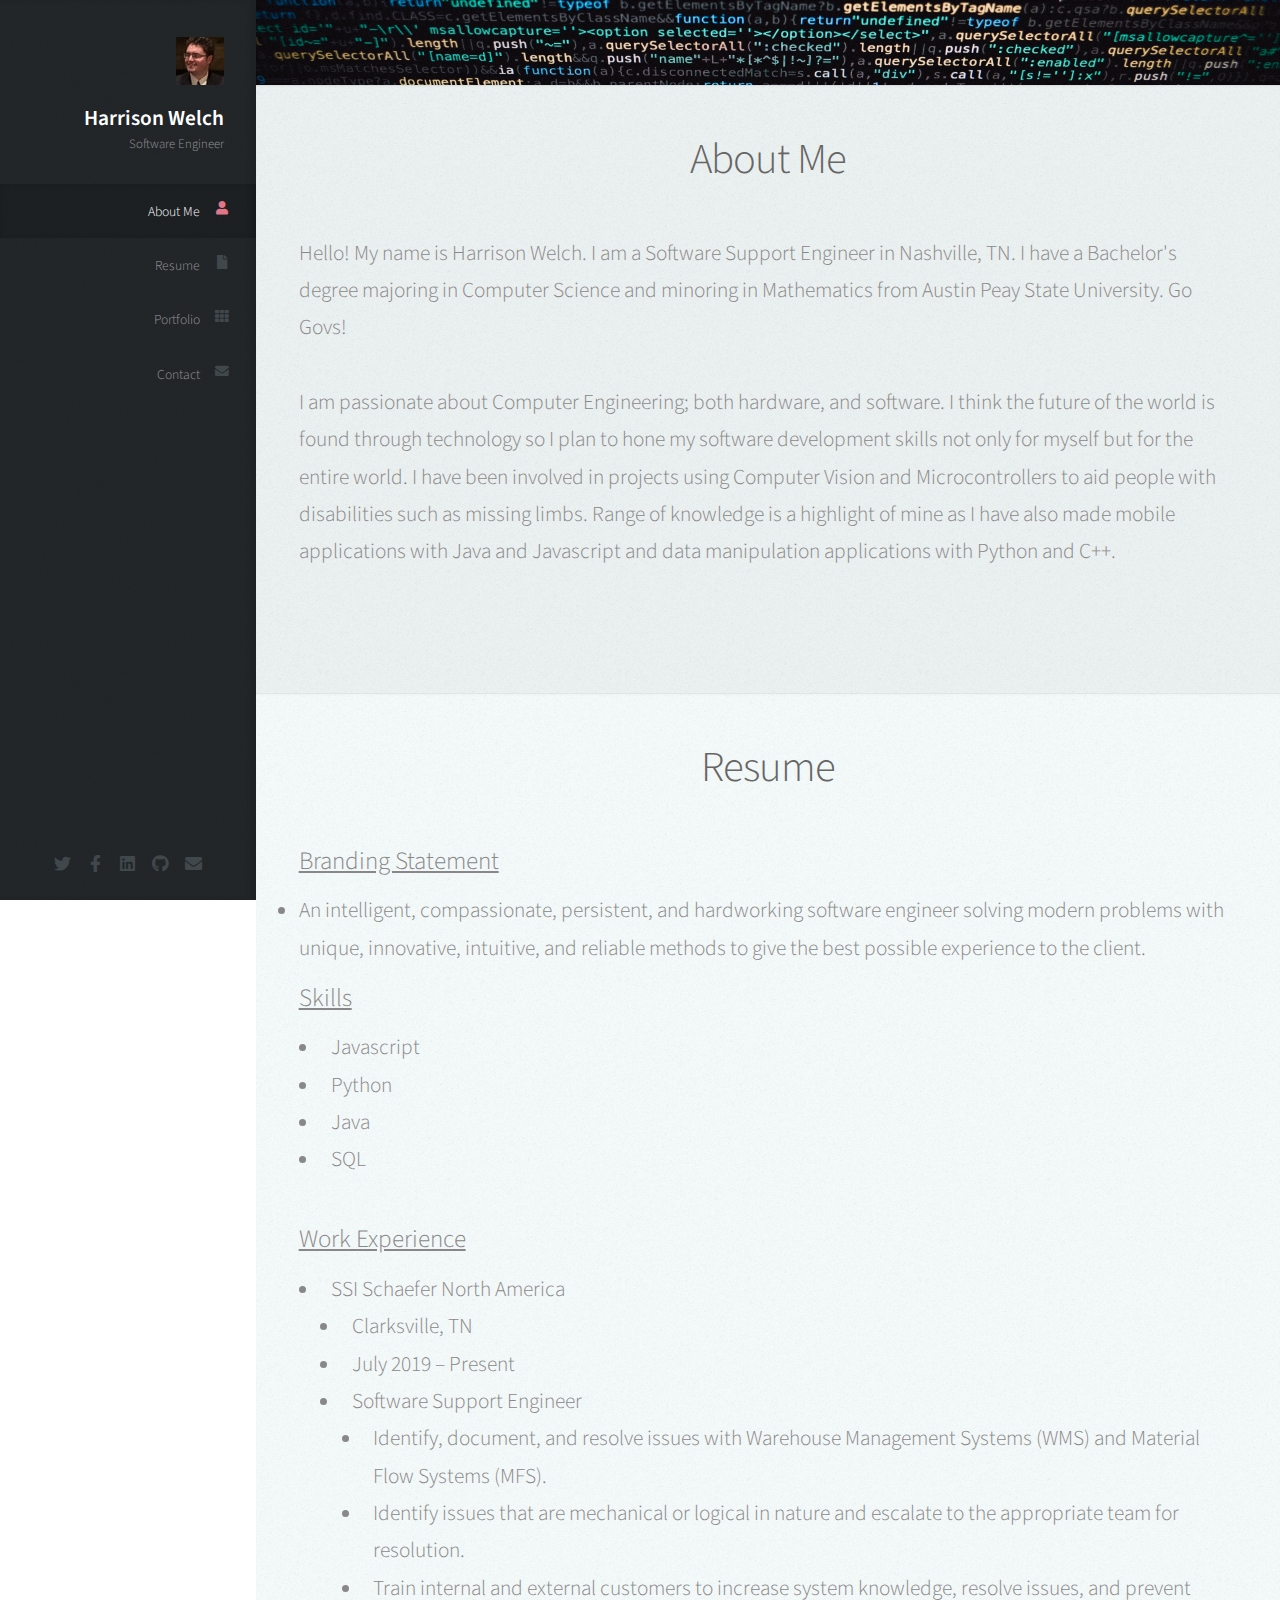
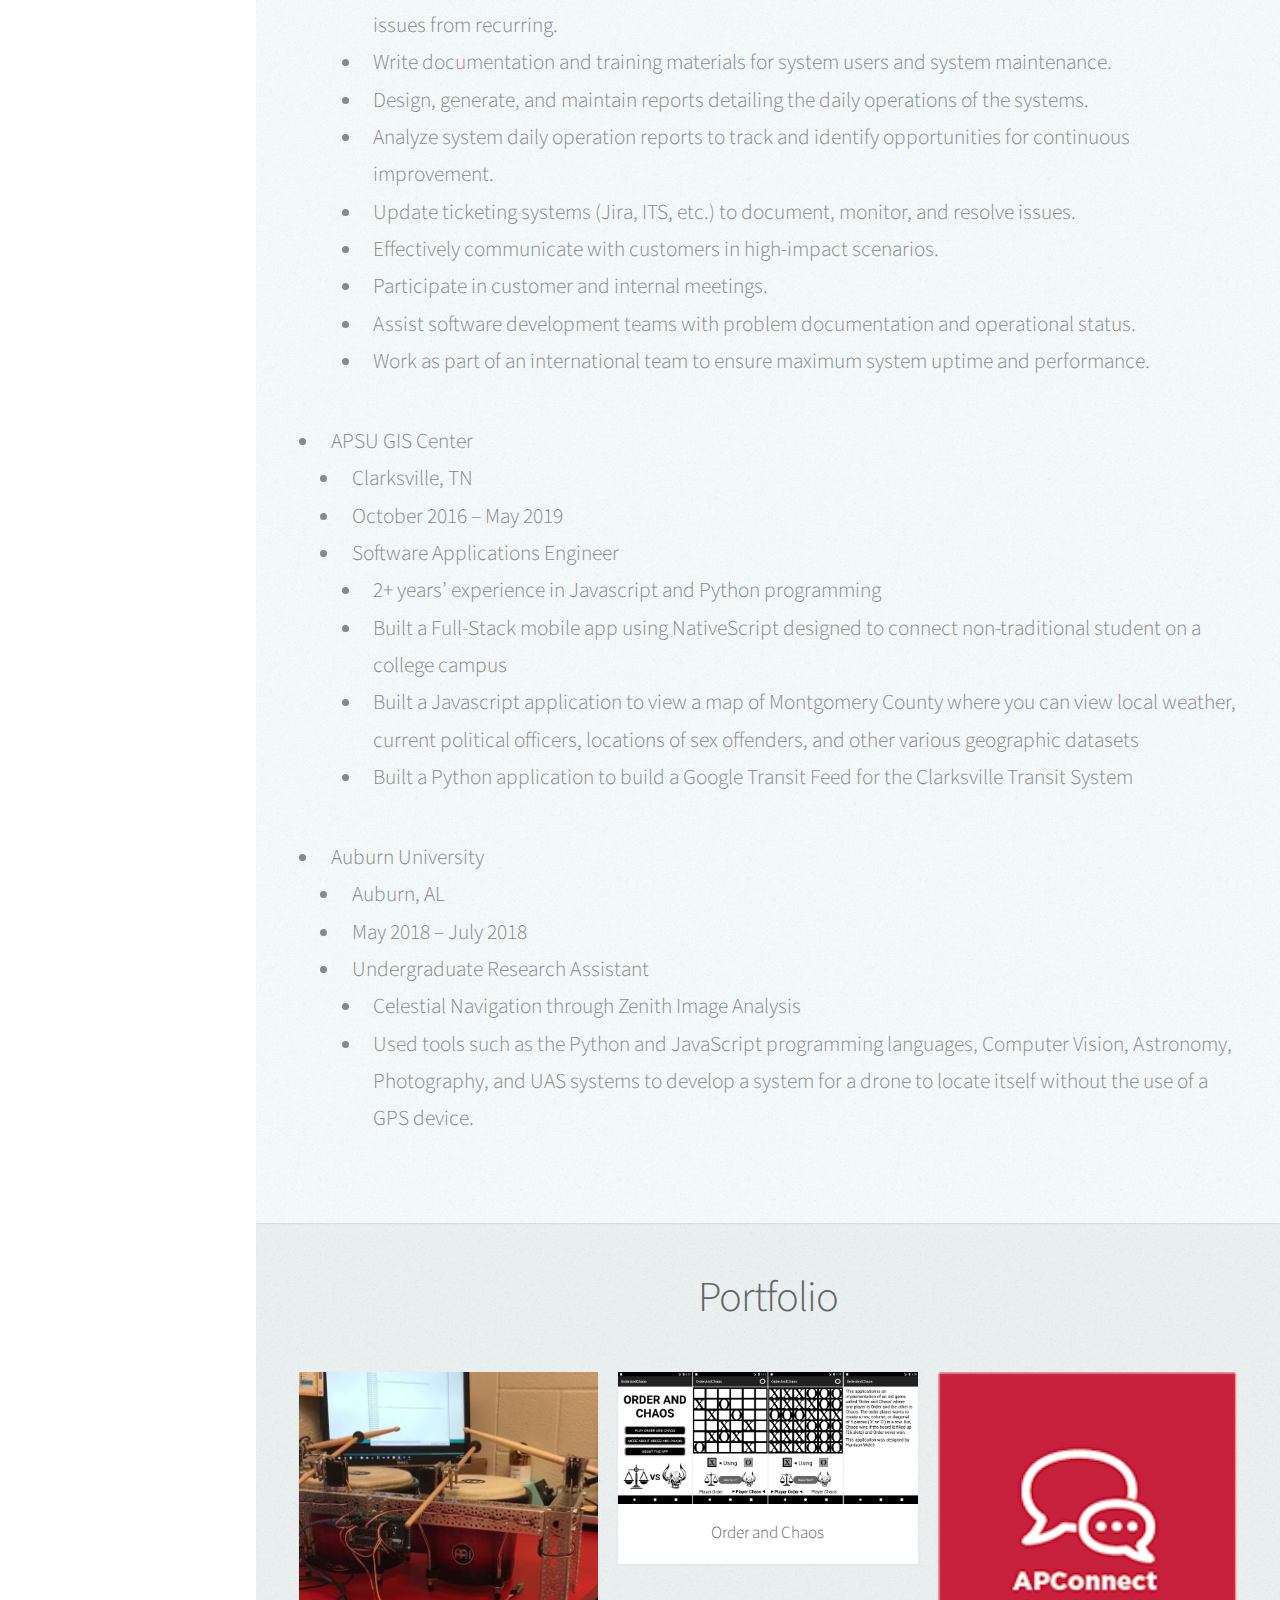
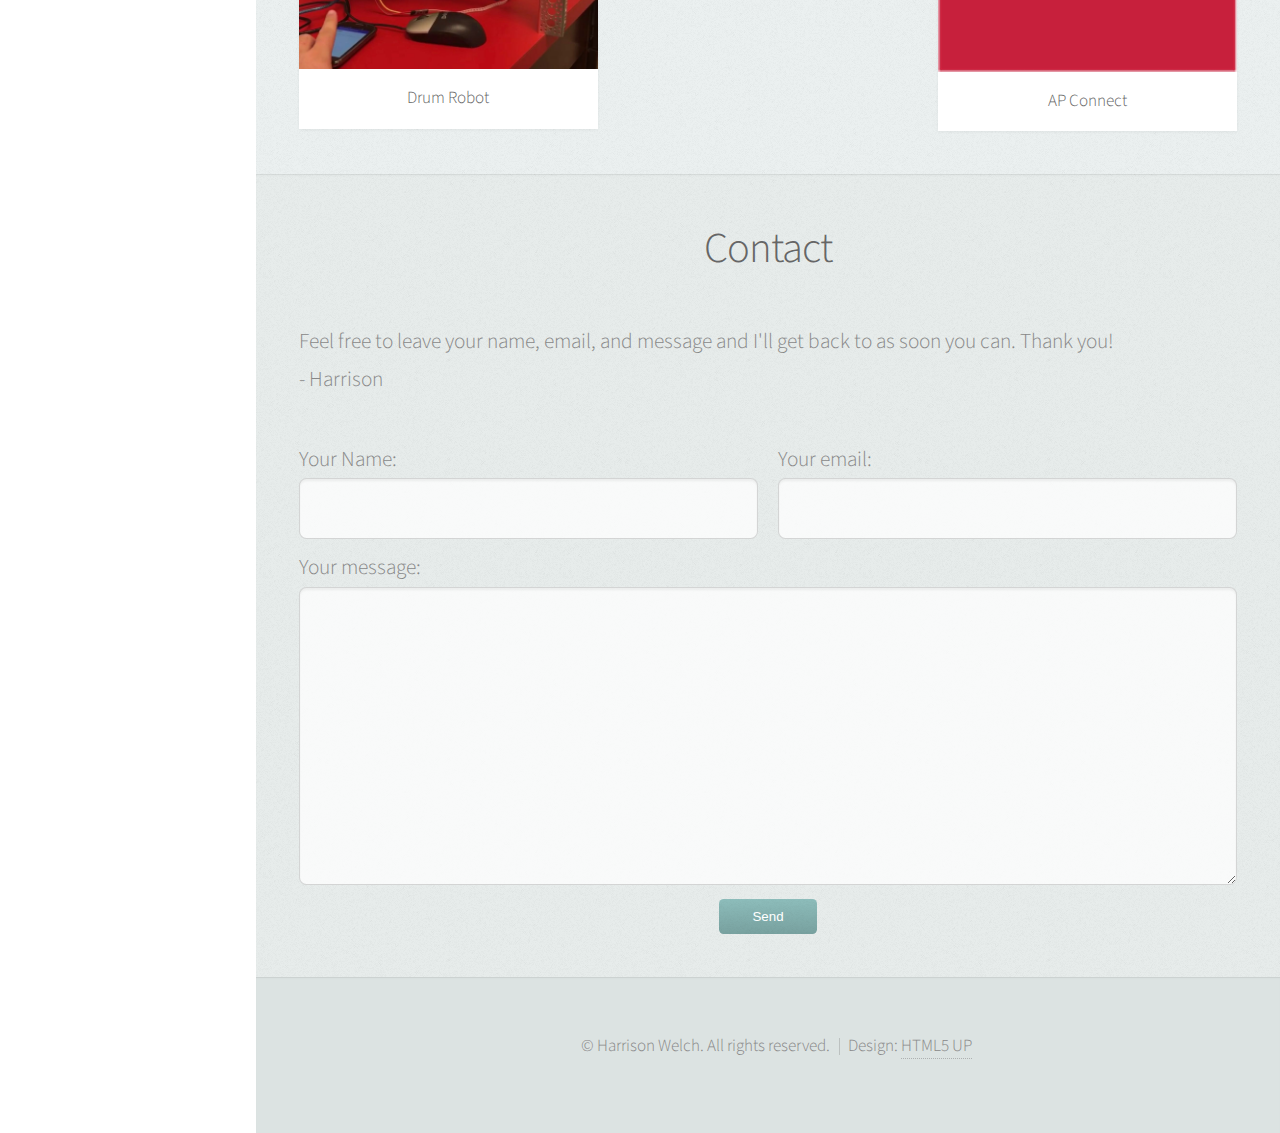
<file: index.html>
<!DOCTYPE HTML>
<!--
	Prologue by HTML5 UP
	html5up.net | @ajlkn
	Free for personal and commercial use under the CCA 3.0 license (html5up.net/license)
-->
<html>
	<head>
		<title>Harrison Welch</title>
		<meta charset="utf-8" />
		<meta name="viewport" content="width=device-width, initial-scale=1, user-scalable=no" />
		<link rel="stylesheet" href="./assets/css/main.css" />
		<link rel="stylesheet" href="./assets/css/harrison.css" />
	</head>
	<body class="is-preload">

		<!-- Header -->
			<div id="header">

				<div class="top">

					<!-- Logo -->
						<div id="logo">
							<span class="image avatar48"><img src="./images/avatar.jpg" alt="" /></span>
							<h1 id="title">Harrison Welch</h1>
							<p>Software Engineer</p>
						</div>

					<!-- Nav -->
						<nav id="nav">
							<ul>
								<!-- <li><a href="#top" id="top-link"><span class="icon solid fa-home">Intro</span></a></li> -->
								<li><a href="#about" id="about-link"><span class="icon solid fa-user">About Me</span></a></li>
								<li><a href="#resume" id="portfolio-link"><span class="icon solid fa-file">Resume</span></a></li>
								<li><a href="#portfolio" id="portfolio-link"><span class="icon solid fa-th">Portfolio</span></a></li>
								<li><a href="#contact" id="contact-link"><span class="icon solid fa-envelope">Contact</span></a></li>
							</ul>
						</nav>

				</div>

				<div class="bottom">

					<!-- Social Icons -->
						<ul class="icons">
							<li><a href="https://www.twitter.com/HarrisonRWelch" class="icon brands fa-twitter"><span class="label">Twitter</span></a></li>
							<li><a href="https://www.facebook.com/harrison.welch.16" class="icon brands fa-facebook-f"><span class="label">Facebook</span></a></li>
							<li><a href="https://www.linkedin.com/in/harrison-welch-software/" class="icon brands fa-linkedin" aria-hidden="true"><span class="label">LinkedIn</span></a></li>
							<li><a href="https://www.github.com/HarrisonWelch" class="icon brands fa-github"><span class="label">Github</span></a></li>
							<li><a href="mailto: harrison.r.welch@gamil.com" class="icon solid fa-envelope"><span class="label">Email</span></a></li>
						</ul>

				</div>

			</div>

		<!-- Main -->
			<div id="main">

				<!-- Intro -->
					<section id="top" class="one dark cover">
						<div class="container">

							<!-- <header> -->
								<!-- <h2 class="alt">Portfolio<br /> -->
								<!-- site template designed by <a href="http://html5up.net">HTML5 UP</a>.</h2> -->
								<!-- <p>This is a website to display my Resume and Projects</p> -->
							<!-- </header> -->

							<!-- <footer>
								<a href="#portfolio" class="button scrolly">Continue</a>
							</footer> -->

						</div>
					</section>

				<!-- About Me -->
				<section id="about" class="three">
					<div class="container">

						<header>
							<h2 class="textcenter">About Me</h2>
						</header>

						<!-- <a href="#" class="image featured"><img src="images/pic08.jpg" alt="" /></a> -->

						<p>
							Hello! My name is Harrison Welch. I am a Software Support Engineer in Nashville, TN. I have a Bachelor's 
							degree majoring in Computer Science and minoring in Mathematics from Austin Peay State University. 
							Go Govs!
							<br>
							<br>
<!-- 
							My name is Harrison Welch. I am a Software Support Engineer in Nashville, TN. I have a Bachelor's degree
							in Computer Science and Mathematics from Austin Peay State University. Go Govs!
							<br>
							<br> -->
							
							
							I am passionate about Computer Engineering; both hardware, and software. I think the future of the world
							is found through technology so I plan to hone my software development skills not only for myself but for
							the entire world. I have been involved in projects using Computer Vision and Microcontrollers to aid
							people with disabilities such as missing limbs. Range of knowledge is a highlight of mine as I have also
							made mobile applications with Java and Javascript and data manipulation applications with Python and C++.
							<br>
							<br>
							
							<!-- Outside of work, I like to look into random bits of knowledge usually involving history or politics.
							I suppose it goes without saying I love playing trivia games! I also like to chill out by playing games; 
							usually puzzle or strategy games. -->
						</p>

					</div>
				</section>

				<!-- Resume -->
				<section id="resume" class="two">
					<div class="container">

						<header>
							<h2 class="textcenter">Resume</h2>
						</header>

						<p class="resume_header">Branding Statement</p>

						<li>An intelligent, compassionate, persistent, and hardworking software engineer solving modern problems with unique, innovative, intuitive, and reliable methods to give the best possible experience to the client.</li>
						
						<p class="resume_header">Skills</p>

						<ul>
							<li>Javascript</li>
							<li>Python</li>
							<li>Java</li>
							<li>SQL</li>
						</ul>

						<p class="resume_header">Work Experience</p>
						
						<ul>
							<li>SSI Schaefer North America</li>
								<ul>
									<li>Clarksville, TN</li>
									<li>July 2019 – Present</li>
									<li>Software Support Engineer</li>
									<ul>
										<li>Identify, document, and resolve issues with Warehouse Management Systems (WMS) and Material Flow Systems (MFS).</li>
										<li>Identify issues that are mechanical or logical in nature and escalate to the appropriate team for resolution.</li>
										<li>Train internal and external customers to increase system knowledge, resolve issues, and prevent issues from recurring.</li>
										<li>Write documentation and training materials for system users and system maintenance.</li>
										<li>Design, generate, and maintain reports detailing the daily operations of the systems.</li>
										<li>Analyze system daily operation reports to track and identify opportunities for continuous improvement.</li>
										<li>Update ticketing systems (Jira, ITS, etc.) to document, monitor, and resolve issues.</li>
										<li>Effectively communicate with customers in high-impact scenarios.</li>
										<li>Participate in customer and internal meetings.</li>
										<li>Assist software development teams with problem documentation and operational status.</li>
										<li>Work as part of an international team to ensure maximum system uptime and performance.</li>
									</ul>
								</ul>
								<li>APSU GIS Center</li>
								<ul>
									<li>Clarksville, TN</li>
									<li>October 2016 – May 2019</li>
									<li>Software Applications Engineer</li>
										<ul>
											<li>2+ years’ experience in Javascript and Python programming</li>
											<li>Built a Full-Stack mobile app using NativeScript designed to connect non-traditional student on a college campus</li>
											<li>Built a Javascript application to view a map of Montgomery County where you can view local weather, current political officers, locations of sex offenders, and other various geographic datasets </li>
											<li>Built a Python application to build a Google Transit Feed for the Clarksville Transit System</li>
										</ul>
								</ul>
							<li>Auburn University</li>
								<ul>
									<li>Auburn, AL</li>
									<li>May 2018 – July 2018</li>
									<li>Undergraduate Research Assistant</li>
									<ul>
										<li>Celestial Navigation through Zenith Image Analysis</li>
										<li>Used tools such as the Python and JavaScript programming languages, Computer Vision, Astronomy, Photography, and UAS systems to develop a system for a drone to locate itself without the use of a GPS device.</li>
									</ul>
								</ul>
						</ul>
							<!-- <li>Honors and Activities</li>
								<ul>
									<li>APSU ACM Chapter Officer; August 2017 – May 2019</li>
										<ul>
											<li>President (Fall 2018 – Spring 2019)</li>
											<li>Rebuilt the club from the ground up</li>
											<li>Managed events, communications, and meetings.</li>
											<li>Lead the chapter across the country to win numerous awards
										</ul>
									<li>APSU Habitat for Humanity Chapter Officer; August 2017 – May 2019</li>
										<ul>
											<li>President (Fall 2017 – Spring 2018)</li>
											<li>Treasurer (Fall 2016 – Sprint 2017)</li>
											<li>Volunteered numerous hours fixing up homes for lower income families</li>
											<li>Lead the chapter across the country to win numerous awards
										</ul>
									<li>Outstanding Student in Computer Science; April 2019</li>
									<li>Dean’s List; August 2015 – May 2018</li>
									<li>Candlelight Ball Scholarship; August 2017 – May 2018</li>
									<li> Phi Kappa Phi National Honor Society; May 2017 – Present</li>
									<li>Golden Key National Honor Society; May 2016 – Present</li>
									<li>VolHacks III Hackathon-Best Social Hack, Social Hack of the week</li>
								</ul> -->
						</ul>

					</div>
				</section>

				<!-- Portfolio -->
					<section id="portfolio" class="three">
						<div class="container">

							<header>
								<h2 class="textcenter">Portfolio</h2>
							</header>

							<!-- <p>An intelligent, compassionate, and hard worker in the field of Software Development and Engineering. I strive every day to understand the universe and push myself to make it just that little bit better.

								My name is Harrison Welch. I am a Software Support Engineer in Nashville, TN. I have a Bachelor's degree in Computer Science and Mathematics from Austin Peay State University. Go Govs!
								
								I am passionate about Computer Engineering; both hardware, and software. I think the future of the world is found through technology so I plan to hone my software development skills not only for myself but for the entire world. I have been involved in projects using Computer Vision and Microcontrollers to aid people with disabilities such as missing limbs. Range of knowledge is a highlight of mine as I have also made mobile applications with Java and Javascript and data manipulation applications with Python and C++.
								
								Outside of work, I like to look into random bits of knowledge usually involving history or politics. I suppose it goes without saying I love playing trivia games! I also like to chill out by playing games; usually puzzle or strategy games.</p> -->

							<div class="row">
								<div class="col-4 col-12-mobile">
									<article class="item">
										<a href="https://github.com/HarrisonWelch/Drum_Robot" class="image fit"><img src="./images/drum_robot.jpg" alt="" /></a>
										<header class="textcenter">
											<h3>Drum Robot</h3>
										</header>
									</article>
									<!-- <article class="item">
										<a href="https://www.apsugis.org/portfolio-items/ap-connect/" class="image fit"><img src="./images/ap_connect.jpg" alt="" /></a>
										<header class="textcenter">
											<h3>AP Connect</h3>
										</header> -->
									</article>
								</div>
								<div class="col-4 col-12-mobile">
									<article class="item">
										<a href="https://github.com/HarrisonWelch/OrderAndChaos" class="image fit"><img src="./images/order_chaos.jpg" alt="" /></a>
										<header class="textcenter">
											<h3>Order and Chaos</h3>
										</header>
									</article>
									<!-- <article class="item">
										<a href="#" class="image fit"><img src="./images/pic05.jpg" alt="" /></a>
										<header class="textcenter">
											<h3>Natoque Vitae</h3>
										</header>
									</article> -->
								</div>
								<div class="col-4 col-12-mobile">
									<!-- <article class="item">
										<a href="#" class="image fit"><img src="./images/pic06.jpg" alt="" /></a>
										<header class="textcenter">
											<h3>Dolor Penatibus</h3>
										</header>
									</article>
									<article class="item">
										<a href="#" class="image fit"><img src="./images/pic07.jpg" alt="" /></a>
										<header class="textcenter">
											<h3>Orci Convallis</h3>
										</header>
									</article> -->
									<article class="item">
										<a href="https://www.apsugis.org/portfolio-items/ap-connect/" class="image fit"><img src="./images/ap_connect.jpg" alt="" /></a>
										<header class="textcenter">
											<h3>AP Connect</h3>
										</header>
									</article>
								</div>
							</div>

						</div>
					</section>

				<!-- Contact -->
					<section id="contact" class="four">
						<div class="container">

							<header>
								<h2 class="textcenter">Contact</h2>
							</header>

							<p>Feel free to leave your name, email, and message and I'll get back to as soon you can. Thank you!<br> 
							- Harrison</p>

							<!-- <form method="post" action="#"> -->
							<!-- <form 
								action="https://formspree.io/FORM_ID"
								method="post">
								<div class="row">
									<div class="col-6 col-12-mobile"><input id="sendMessageName" type="text" name="name" placeholder="Name" /></div>
									<div class="col-6 col-12-mobile"><input id="sendMessageEmail" type="text" name="_replyto" placeholder="Email" /></div>
									<div class="col-12">
										<textarea input id="sendMessageBody" name="message" placeholder="Message"></textarea>
									</div>
									<div class="col-12 textcenter">
										<input id="sendMessageButton" type="submit" value="Send Message" />
									</div>
								</div>
							</form> -->
							<form
								action="https://formspree.io/xjvpbkvj"
								method="POST"
								>
								<div class="row">
									<div class="col-6 col-12-mobile">
										<label>
											Your Name:
											<input type="text" name="name">
										</label>
									</div>
									<div  class="col-6 col-12-mobile">
										<label>
											Your email:
											<input type="text" name="_replyto">
										</label>
									</div>
								</div>
								<div class="col-12">
									<label>
										Your message:
										<textarea name="message"></textarea>
									</label>
								</div>
							
								<!-- your other form fields go here -->
							
								<div class="col-12 textcenter">
									<button id="sendMessageButton" type="submit">Send</button>
								</div>
							</form>

						</div>
					</section>

			</div>

		<!-- Footer -->
			<div id="footer">

				<!-- Copyright -->
					<ul class="copyright">
						<li>&copy; Harrison Welch. All rights reserved.</li><li>Design: <a href="http://html5up.net">HTML5 UP</a></li>
					</ul>

			</div>

		<!-- Scripts -->
			<script src="./assets/js/jquery.min.js"></script>
			<script src="./assets/js/jquery.scrolly.min.js"></script>
			<script src="./assets/js/jquery.scrollex.min.js"></script>
			<script src="./assets/js/browser.min.js"></script>
			<script src="./assets/js/breakpoints.min.js"></script>
			<script src="./assets/js/util.js"></script>
			<script src="./assets/js/main.js"></script>
			<script src="./assets/js/harrison.js"></script>

	</body>
</html>
</file>
<file: assets/css/harrison.css>
.textcenter {
  text-align: center;
}

.resume_header {
  text-decoration: underline;
  font-size: 25px;
  margin-bottom: 0.5em;
  margin-top: 0.5em;
}
</file>
<file: assets/css/main.css>
@import url("fontawesome-all.min.css");
@import url("https://fonts.googleapis.com/css?family=Source+Sans+Pro:300,300italic,400,600");

/*
	Prologue by HTML5 UP
	html5up.net | @ajlkn
	Free for personal and commercial use under the CCA 3.0 license (html5up.net/license)
*/

html, body, div, span, applet, object,
iframe, h1, h2, h3, h4, h5, h6, p, blockquote,
pre, a, abbr, acronym, address, big, cite,
code, del, dfn, em, img, ins, kbd, q, s, samp,
small, strike, strong, sub, sup, tt, var, b,
u, i, center, dl, dt, dd, ol, ul, li, fieldset,
form, label, legend, table, caption, tbody,
tfoot, thead, tr, th, td, article, aside,
canvas, details, embed, figure, figcaption,
footer, header, hgroup, menu, nav, output, ruby,
section, summary, time, mark, audio, video {
	margin: 0;
	padding: 0;
	border: 0;
	font-size: 100%;
	font: inherit;
	vertical-align: baseline;}

article, aside, details, figcaption, figure,
footer, header, hgroup, menu, nav, section {
	display: block;}

body {
	line-height: 1;
}

ol, ul {
	list-style: none;
}

blockquote, q {
	quotes: none;
}

	blockquote:before, blockquote:after, q:before, q:after {
		content: '';
		content: none;
	}

table {
	border-collapse: collapse;
	border-spacing: 0;
}

body {
	-webkit-text-size-adjust: none;
}

mark {
	background-color: transparent;
	color: inherit;
}

input::-moz-focus-inner {
	border: 0;
	padding: 0;
}

input, select, textarea {
	-moz-appearance: none;
	-webkit-appearance: none;
	-ms-appearance: none;
	appearance: none;
}

/* Basic */

	html {
		box-sizing: border-box;
	}

	*, *:before, *:after {
		box-sizing: inherit;
	}

	body {
		background: #fff;
		font-family: 'Source Sans Pro', sans-serif;
		font-size: 19pt;
		font-weight: 300;
		line-height: 1.75em;
		color: #888;
	}

		body.is-preload *, body.is-preload *:before, body.is-preload *:after {
			-moz-animation: none !important;
			-webkit-animation: none !important;
			-ms-animation: none !important;
			animation: none !important;
			-moz-transition: none !important;
			-webkit-transition: none !important;
			-ms-transition: none !important;
			transition: none !important;
		}

	input, textarea, select {
		font-family: 'Source Sans Pro', sans-serif;
		font-size: 19pt;
		font-weight: 300;
		line-height: 1.75em;
		color: #888;
	}

	h1, h2, h3, h4, h5, h6 {
		font-weight: 300;
		color: #666;
		line-height: 1.5em;
	}

	h1 a, h2 a, h3 a, h4 a, h5 a, h6 a {
		color: inherit;
		text-decoration: none;
	}

		h1 a strong, h2 a strong, h3 a strong, h4 a strong, h5 a strong, h6 a strong {
			color: #333;
		}

	h2 {
		font-size: 2em;
		letter-spacing: -1px;
	}

		h2.alt {
			color: #888;
		}

			h2.alt strong {
				color: #666;
			}

	h3 {
		font-size: 1.5em;
	}

	header {
		margin: 0 0 2em 0;
	}

		header > p {
			margin: 1em 0 0 0;
		}

	footer {
		margin: 2em 0 0 0;
	}

	strong, b {
		font-weight: 300;
		color: #666;
	}

	em, i {
		font-style: italic;
	}

	a {
		text-decoration: none;
		color: inherit;
		border-bottom: dotted 1px rgba(128, 128, 128, 0.5);
		-moz-transition: color 0.35s ease-in-out, border-bottom-color 0.35s ease-in-out;
		-webkit-transition: color 0.35s ease-in-out, border-bottom-color 0.35s ease-in-out;
		-ms-transition: color 0.35s ease-in-out, border-bottom-color 0.35s ease-in-out;
		transition: color 0.35s ease-in-out, border-bottom-color 0.35s ease-in-out;
		outline: 0;
	}

		a:hover {
			color: #E27689;
			border-bottom-color: rgba(255, 255, 255, 0);
		}

	sub {
		position: relative;
		top: 0.5em;
		font-size: 0.8em;
	}

	sup {
		position: relative;
		top: -0.5em;
		font-size: 0.8em;
	}

	hr {
		border: 0;
		border-top: solid 1px #ddd;
	}

	blockquote {
		border-left: solid 0.5em #ddd;
		padding: 1em 0 1em 2em;
		font-style: italic;
	}

	p, ul, ol, dl, table {
		margin-bottom: 2em;
	}

	br.clear {
		clear: both;
	}

/* Container */

	.container {
		margin: 0 auto;
		max-width: 100%;
		width: 1400px;
	}

		@media screen and (min-width: 961px) and (max-width: 1880px) {

			.container {
				width: 1200px;
			}

		}

		@media screen and (min-width: 961px) and (max-width: 1620px) {

			.container {
				width: 960px;
			}

		}

		@media screen and (min-width: 961px) and (max-width: 1320px) {

			.container {
				width: 100%;
			}

		}

		@media screen and (max-width: 960px) {

			.container {
				width: 100%;
			}

		}

		@media screen and (max-width: 736px) {

			.container {
				width: 100%;
			}

		}

/* Row */

	.row {
		display: flex;
		flex-wrap: wrap;
		box-sizing: border-box;
		align-items: stretch;
	}

		.row > * {
			box-sizing: border-box;
		}

		.row.gtr-uniform > * > :last-child {
			margin-bottom: 0;
		}

		.row.aln-left {
			justify-content: flex-start;
		}

		.row.aln-center {
			justify-content: center;
		}

		.row.aln-right {
			justify-content: flex-end;
		}

		.row.aln-top {
			align-items: flex-start;
		}

		.row.aln-middle {
			align-items: center;
		}

		.row.aln-bottom {
			align-items: flex-end;
		}

		.row > .imp {
			order: -1;
		}

		.row > .col-1 {
			width: 8.33333%;
		}

		.row > .off-1 {
			margin-left: 8.33333%;
		}

		.row > .col-2 {
			width: 16.66667%;
		}

		.row > .off-2 {
			margin-left: 16.66667%;
		}

		.row > .col-3 {
			width: 25%;
		}

		.row > .off-3 {
			margin-left: 25%;
		}

		.row > .col-4 {
			width: 33.33333%;
		}

		.row > .off-4 {
			margin-left: 33.33333%;
		}

		.row > .col-5 {
			width: 41.66667%;
		}

		.row > .off-5 {
			margin-left: 41.66667%;
		}

		.row > .col-6 {
			width: 50%;
		}

		.row > .off-6 {
			margin-left: 50%;
		}

		.row > .col-7 {
			width: 58.33333%;
		}

		.row > .off-7 {
			margin-left: 58.33333%;
		}

		.row > .col-8 {
			width: 66.66667%;
		}

		.row > .off-8 {
			margin-left: 66.66667%;
		}

		.row > .col-9 {
			width: 75%;
		}

		.row > .off-9 {
			margin-left: 75%;
		}

		.row > .col-10 {
			width: 83.33333%;
		}

		.row > .off-10 {
			margin-left: 83.33333%;
		}

		.row > .col-11 {
			width: 91.66667%;
		}

		.row > .off-11 {
			margin-left: 91.66667%;
		}

		.row > .col-12 {
			width: 100%;
		}

		.row > .off-12 {
			margin-left: 100%;
		}

		.row.gtr-0 {
			margin-top: 0px;
			margin-left: 0px;
		}

			.row.gtr-0 > * {
				padding: 0px 0 0 0px;
			}

			.row.gtr-0.gtr-uniform {
				margin-top: 0px;
			}

				.row.gtr-0.gtr-uniform > * {
					padding-top: 0px;
				}

		.row.gtr-25 {
			margin-top: -10px;
			margin-left: -10px;
		}

			.row.gtr-25 > * {
				padding: 10px 0 0 10px;
			}

			.row.gtr-25.gtr-uniform {
				margin-top: -10px;
			}

				.row.gtr-25.gtr-uniform > * {
					padding-top: 10px;
				}

		.row.gtr-50 {
			margin-top: -20px;
			margin-left: -20px;
		}

			.row.gtr-50 > * {
				padding: 20px 0 0 20px;
			}

			.row.gtr-50.gtr-uniform {
				margin-top: -20px;
			}

				.row.gtr-50.gtr-uniform > * {
					padding-top: 20px;
				}

		.row {
			margin-top: -40px;
			margin-left: -40px;
		}

			.row > * {
				padding: 40px 0 0 40px;
			}

			.row.gtr-uniform {
				margin-top: -40px;
			}

				.row.gtr-uniform > * {
					padding-top: 40px;
				}

		.row.gtr-150 {
			margin-top: -60px;
			margin-left: -60px;
		}

			.row.gtr-150 > * {
				padding: 60px 0 0 60px;
			}

			.row.gtr-150.gtr-uniform {
				margin-top: -60px;
			}

				.row.gtr-150.gtr-uniform > * {
					padding-top: 60px;
				}

		.row.gtr-200 {
			margin-top: -80px;
			margin-left: -80px;
		}

			.row.gtr-200 > * {
				padding: 80px 0 0 80px;
			}

			.row.gtr-200.gtr-uniform {
				margin-top: -80px;
			}

				.row.gtr-200.gtr-uniform > * {
					padding-top: 80px;
				}

		@media screen and (min-width: 961px) and (max-width: 1880px) {

			.row {
				display: flex;
				flex-wrap: wrap;
				box-sizing: border-box;
				align-items: stretch;
			}

				.row > * {
					box-sizing: border-box;
				}

				.row.gtr-uniform > * > :last-child {
					margin-bottom: 0;
				}

				.row.aln-left {
					justify-content: flex-start;
				}

				.row.aln-center {
					justify-content: center;
				}

				.row.aln-right {
					justify-content: flex-end;
				}

				.row.aln-top {
					align-items: flex-start;
				}

				.row.aln-middle {
					align-items: center;
				}

				.row.aln-bottom {
					align-items: flex-end;
				}

				.row > .imp-wide {
					order: -1;
				}

				.row > .col-1-wide {
					width: 8.33333%;
				}

				.row > .off-1-wide {
					margin-left: 8.33333%;
				}

				.row > .col-2-wide {
					width: 16.66667%;
				}

				.row > .off-2-wide {
					margin-left: 16.66667%;
				}

				.row > .col-3-wide {
					width: 25%;
				}

				.row > .off-3-wide {
					margin-left: 25%;
				}

				.row > .col-4-wide {
					width: 33.33333%;
				}

				.row > .off-4-wide {
					margin-left: 33.33333%;
				}

				.row > .col-5-wide {
					width: 41.66667%;
				}

				.row > .off-5-wide {
					margin-left: 41.66667%;
				}

				.row > .col-6-wide {
					width: 50%;
				}

				.row > .off-6-wide {
					margin-left: 50%;
				}

				.row > .col-7-wide {
					width: 58.33333%;
				}

				.row > .off-7-wide {
					margin-left: 58.33333%;
				}

				.row > .col-8-wide {
					width: 66.66667%;
				}

				.row > .off-8-wide {
					margin-left: 66.66667%;
				}

				.row > .col-9-wide {
					width: 75%;
				}

				.row > .off-9-wide {
					margin-left: 75%;
				}

				.row > .col-10-wide {
					width: 83.33333%;
				}

				.row > .off-10-wide {
					margin-left: 83.33333%;
				}

				.row > .col-11-wide {
					width: 91.66667%;
				}

				.row > .off-11-wide {
					margin-left: 91.66667%;
				}

				.row > .col-12-wide {
					width: 100%;
				}

				.row > .off-12-wide {
					margin-left: 100%;
				}

				.row.gtr-0 {
					margin-top: 0px;
					margin-left: 0px;
				}

					.row.gtr-0 > * {
						padding: 0px 0 0 0px;
					}

					.row.gtr-0.gtr-uniform {
						margin-top: 0px;
					}

						.row.gtr-0.gtr-uniform > * {
							padding-top: 0px;
						}

				.row.gtr-25 {
					margin-top: -10px;
					margin-left: -10px;
				}

					.row.gtr-25 > * {
						padding: 10px 0 0 10px;
					}

					.row.gtr-25.gtr-uniform {
						margin-top: -10px;
					}

						.row.gtr-25.gtr-uniform > * {
							padding-top: 10px;
						}

				.row.gtr-50 {
					margin-top: -20px;
					margin-left: -20px;
				}

					.row.gtr-50 > * {
						padding: 20px 0 0 20px;
					}

					.row.gtr-50.gtr-uniform {
						margin-top: -20px;
					}

						.row.gtr-50.gtr-uniform > * {
							padding-top: 20px;
						}

				.row {
					margin-top: -40px;
					margin-left: -40px;
				}

					.row > * {
						padding: 40px 0 0 40px;
					}

					.row.gtr-uniform {
						margin-top: -40px;
					}

						.row.gtr-uniform > * {
							padding-top: 40px;
						}

				.row.gtr-150 {
					margin-top: -60px;
					margin-left: -60px;
				}

					.row.gtr-150 > * {
						padding: 60px 0 0 60px;
					}

					.row.gtr-150.gtr-uniform {
						margin-top: -60px;
					}

						.row.gtr-150.gtr-uniform > * {
							padding-top: 60px;
						}

				.row.gtr-200 {
					margin-top: -80px;
					margin-left: -80px;
				}

					.row.gtr-200 > * {
						padding: 80px 0 0 80px;
					}

					.row.gtr-200.gtr-uniform {
						margin-top: -80px;
					}

						.row.gtr-200.gtr-uniform > * {
							padding-top: 80px;
						}

		}

		@media screen and (min-width: 961px) and (max-width: 1620px) {

			.row {
				display: flex;
				flex-wrap: wrap;
				box-sizing: border-box;
				align-items: stretch;
			}

				.row > * {
					box-sizing: border-box;
				}

				.row.gtr-uniform > * > :last-child {
					margin-bottom: 0;
				}

				.row.aln-left {
					justify-content: flex-start;
				}

				.row.aln-center {
					justify-content: center;
				}

				.row.aln-right {
					justify-content: flex-end;
				}

				.row.aln-top {
					align-items: flex-start;
				}

				.row.aln-middle {
					align-items: center;
				}

				.row.aln-bottom {
					align-items: flex-end;
				}

				.row > .imp-normal {
					order: -1;
				}

				.row > .col-1-normal {
					width: 8.33333%;
				}

				.row > .off-1-normal {
					margin-left: 8.33333%;
				}

				.row > .col-2-normal {
					width: 16.66667%;
				}

				.row > .off-2-normal {
					margin-left: 16.66667%;
				}

				.row > .col-3-normal {
					width: 25%;
				}

				.row > .off-3-normal {
					margin-left: 25%;
				}

				.row > .col-4-normal {
					width: 33.33333%;
				}

				.row > .off-4-normal {
					margin-left: 33.33333%;
				}

				.row > .col-5-normal {
					width: 41.66667%;
				}

				.row > .off-5-normal {
					margin-left: 41.66667%;
				}

				.row > .col-6-normal {
					width: 50%;
				}

				.row > .off-6-normal {
					margin-left: 50%;
				}

				.row > .col-7-normal {
					width: 58.33333%;
				}

				.row > .off-7-normal {
					margin-left: 58.33333%;
				}

				.row > .col-8-normal {
					width: 66.66667%;
				}

				.row > .off-8-normal {
					margin-left: 66.66667%;
				}

				.row > .col-9-normal {
					width: 75%;
				}

				.row > .off-9-normal {
					margin-left: 75%;
				}

				.row > .col-10-normal {
					width: 83.33333%;
				}

				.row > .off-10-normal {
					margin-left: 83.33333%;
				}

				.row > .col-11-normal {
					width: 91.66667%;
				}

				.row > .off-11-normal {
					margin-left: 91.66667%;
				}

				.row > .col-12-normal {
					width: 100%;
				}

				.row > .off-12-normal {
					margin-left: 100%;
				}

				.row.gtr-0 {
					margin-top: 0px;
					margin-left: 0px;
				}

					.row.gtr-0 > * {
						padding: 0px 0 0 0px;
					}

					.row.gtr-0.gtr-uniform {
						margin-top: 0px;
					}

						.row.gtr-0.gtr-uniform > * {
							padding-top: 0px;
						}

				.row.gtr-25 {
					margin-top: -10px;
					margin-left: -10px;
				}

					.row.gtr-25 > * {
						padding: 10px 0 0 10px;
					}

					.row.gtr-25.gtr-uniform {
						margin-top: -10px;
					}

						.row.gtr-25.gtr-uniform > * {
							padding-top: 10px;
						}

				.row.gtr-50 {
					margin-top: -20px;
					margin-left: -20px;
				}

					.row.gtr-50 > * {
						padding: 20px 0 0 20px;
					}

					.row.gtr-50.gtr-uniform {
						margin-top: -20px;
					}

						.row.gtr-50.gtr-uniform > * {
							padding-top: 20px;
						}

				.row {
					margin-top: -40px;
					margin-left: -40px;
				}

					.row > * {
						padding: 40px 0 0 40px;
					}

					.row.gtr-uniform {
						margin-top: -40px;
					}

						.row.gtr-uniform > * {
							padding-top: 40px;
						}

				.row.gtr-150 {
					margin-top: -60px;
					margin-left: -60px;
				}

					.row.gtr-150 > * {
						padding: 60px 0 0 60px;
					}

					.row.gtr-150.gtr-uniform {
						margin-top: -60px;
					}

						.row.gtr-150.gtr-uniform > * {
							padding-top: 60px;
						}

				.row.gtr-200 {
					margin-top: -80px;
					margin-left: -80px;
				}

					.row.gtr-200 > * {
						padding: 80px 0 0 80px;
					}

					.row.gtr-200.gtr-uniform {
						margin-top: -80px;
					}

						.row.gtr-200.gtr-uniform > * {
							padding-top: 80px;
						}

		}

		@media screen and (min-width: 961px) and (max-width: 1320px) {

			.row {
				display: flex;
				flex-wrap: wrap;
				box-sizing: border-box;
				align-items: stretch;
			}

				.row > * {
					box-sizing: border-box;
				}

				.row.gtr-uniform > * > :last-child {
					margin-bottom: 0;
				}

				.row.aln-left {
					justify-content: flex-start;
				}

				.row.aln-center {
					justify-content: center;
				}

				.row.aln-right {
					justify-content: flex-end;
				}

				.row.aln-top {
					align-items: flex-start;
				}

				.row.aln-middle {
					align-items: center;
				}

				.row.aln-bottom {
					align-items: flex-end;
				}

				.row > .imp-narrow {
					order: -1;
				}

				.row > .col-1-narrow {
					width: 8.33333%;
				}

				.row > .off-1-narrow {
					margin-left: 8.33333%;
				}

				.row > .col-2-narrow {
					width: 16.66667%;
				}

				.row > .off-2-narrow {
					margin-left: 16.66667%;
				}

				.row > .col-3-narrow {
					width: 25%;
				}

				.row > .off-3-narrow {
					margin-left: 25%;
				}

				.row > .col-4-narrow {
					width: 33.33333%;
				}

				.row > .off-4-narrow {
					margin-left: 33.33333%;
				}

				.row > .col-5-narrow {
					width: 41.66667%;
				}

				.row > .off-5-narrow {
					margin-left: 41.66667%;
				}

				.row > .col-6-narrow {
					width: 50%;
				}

				.row > .off-6-narrow {
					margin-left: 50%;
				}

				.row > .col-7-narrow {
					width: 58.33333%;
				}

				.row > .off-7-narrow {
					margin-left: 58.33333%;
				}

				.row > .col-8-narrow {
					width: 66.66667%;
				}

				.row > .off-8-narrow {
					margin-left: 66.66667%;
				}

				.row > .col-9-narrow {
					width: 75%;
				}

				.row > .off-9-narrow {
					margin-left: 75%;
				}

				.row > .col-10-narrow {
					width: 83.33333%;
				}

				.row > .off-10-narrow {
					margin-left: 83.33333%;
				}

				.row > .col-11-narrow {
					width: 91.66667%;
				}

				.row > .off-11-narrow {
					margin-left: 91.66667%;
				}

				.row > .col-12-narrow {
					width: 100%;
				}

				.row > .off-12-narrow {
					margin-left: 100%;
				}

				.row.gtr-0 {
					margin-top: 0px;
					margin-left: 0px;
				}

					.row.gtr-0 > * {
						padding: 0px 0 0 0px;
					}

					.row.gtr-0.gtr-uniform {
						margin-top: 0px;
					}

						.row.gtr-0.gtr-uniform > * {
							padding-top: 0px;
						}

				.row.gtr-25 {
					margin-top: -5px;
					margin-left: -5px;
				}

					.row.gtr-25 > * {
						padding: 5px 0 0 5px;
					}

					.row.gtr-25.gtr-uniform {
						margin-top: -5px;
					}

						.row.gtr-25.gtr-uniform > * {
							padding-top: 5px;
						}

				.row.gtr-50 {
					margin-top: -10px;
					margin-left: -10px;
				}

					.row.gtr-50 > * {
						padding: 10px 0 0 10px;
					}

					.row.gtr-50.gtr-uniform {
						margin-top: -10px;
					}

						.row.gtr-50.gtr-uniform > * {
							padding-top: 10px;
						}

				.row {
					margin-top: -20px;
					margin-left: -20px;
				}

					.row > * {
						padding: 20px 0 0 20px;
					}

					.row.gtr-uniform {
						margin-top: -20px;
					}

						.row.gtr-uniform > * {
							padding-top: 20px;
						}

				.row.gtr-150 {
					margin-top: -30px;
					margin-left: -30px;
				}

					.row.gtr-150 > * {
						padding: 30px 0 0 30px;
					}

					.row.gtr-150.gtr-uniform {
						margin-top: -30px;
					}

						.row.gtr-150.gtr-uniform > * {
							padding-top: 30px;
						}

				.row.gtr-200 {
					margin-top: -40px;
					margin-left: -40px;
				}

					.row.gtr-200 > * {
						padding: 40px 0 0 40px;
					}

					.row.gtr-200.gtr-uniform {
						margin-top: -40px;
					}

						.row.gtr-200.gtr-uniform > * {
							padding-top: 40px;
						}

		}

		@media screen and (max-width: 960px) {

			.row {
				display: flex;
				flex-wrap: wrap;
				box-sizing: border-box;
				align-items: stretch;
			}

				.row > * {
					box-sizing: border-box;
				}

				.row.gtr-uniform > * > :last-child {
					margin-bottom: 0;
				}

				.row.aln-left {
					justify-content: flex-start;
				}

				.row.aln-center {
					justify-content: center;
				}

				.row.aln-right {
					justify-content: flex-end;
				}

				.row.aln-top {
					align-items: flex-start;
				}

				.row.aln-middle {
					align-items: center;
				}

				.row.aln-bottom {
					align-items: flex-end;
				}

				.row > .imp-narrower {
					order: -1;
				}

				.row > .col-1-narrower {
					width: 8.33333%;
				}

				.row > .off-1-narrower {
					margin-left: 8.33333%;
				}

				.row > .col-2-narrower {
					width: 16.66667%;
				}

				.row > .off-2-narrower {
					margin-left: 16.66667%;
				}

				.row > .col-3-narrower {
					width: 25%;
				}

				.row > .off-3-narrower {
					margin-left: 25%;
				}

				.row > .col-4-narrower {
					width: 33.33333%;
				}

				.row > .off-4-narrower {
					margin-left: 33.33333%;
				}

				.row > .col-5-narrower {
					width: 41.66667%;
				}

				.row > .off-5-narrower {
					margin-left: 41.66667%;
				}

				.row > .col-6-narrower {
					width: 50%;
				}

				.row > .off-6-narrower {
					margin-left: 50%;
				}

				.row > .col-7-narrower {
					width: 58.33333%;
				}

				.row > .off-7-narrower {
					margin-left: 58.33333%;
				}

				.row > .col-8-narrower {
					width: 66.66667%;
				}

				.row > .off-8-narrower {
					margin-left: 66.66667%;
				}

				.row > .col-9-narrower {
					width: 75%;
				}

				.row > .off-9-narrower {
					margin-left: 75%;
				}

				.row > .col-10-narrower {
					width: 83.33333%;
				}

				.row > .off-10-narrower {
					margin-left: 83.33333%;
				}

				.row > .col-11-narrower {
					width: 91.66667%;
				}

				.row > .off-11-narrower {
					margin-left: 91.66667%;
				}

				.row > .col-12-narrower {
					width: 100%;
				}

				.row > .off-12-narrower {
					margin-left: 100%;
				}

				.row.gtr-0 {
					margin-top: 0px;
					margin-left: 0px;
				}

					.row.gtr-0 > * {
						padding: 0px 0 0 0px;
					}

					.row.gtr-0.gtr-uniform {
						margin-top: 0px;
					}

						.row.gtr-0.gtr-uniform > * {
							padding-top: 0px;
						}

				.row.gtr-25 {
					margin-top: -5px;
					margin-left: -5px;
				}

					.row.gtr-25 > * {
						padding: 5px 0 0 5px;
					}

					.row.gtr-25.gtr-uniform {
						margin-top: -5px;
					}

						.row.gtr-25.gtr-uniform > * {
							padding-top: 5px;
						}

				.row.gtr-50 {
					margin-top: -10px;
					margin-left: -10px;
				}

					.row.gtr-50 > * {
						padding: 10px 0 0 10px;
					}

					.row.gtr-50.gtr-uniform {
						margin-top: -10px;
					}

						.row.gtr-50.gtr-uniform > * {
							padding-top: 10px;
						}

				.row {
					margin-top: -20px;
					margin-left: -20px;
				}

					.row > * {
						padding: 20px 0 0 20px;
					}

					.row.gtr-uniform {
						margin-top: -20px;
					}

						.row.gtr-uniform > * {
							padding-top: 20px;
						}

				.row.gtr-150 {
					margin-top: -30px;
					margin-left: -30px;
				}

					.row.gtr-150 > * {
						padding: 30px 0 0 30px;
					}

					.row.gtr-150.gtr-uniform {
						margin-top: -30px;
					}

						.row.gtr-150.gtr-uniform > * {
							padding-top: 30px;
						}

				.row.gtr-200 {
					margin-top: -40px;
					margin-left: -40px;
				}

					.row.gtr-200 > * {
						padding: 40px 0 0 40px;
					}

					.row.gtr-200.gtr-uniform {
						margin-top: -40px;
					}

						.row.gtr-200.gtr-uniform > * {
							padding-top: 40px;
						}

		}

		@media screen and (max-width: 736px) {

			.row {
				display: flex;
				flex-wrap: wrap;
				box-sizing: border-box;
				align-items: stretch;
			}

				.row > * {
					box-sizing: border-box;
				}

				.row.gtr-uniform > * > :last-child {
					margin-bottom: 0;
				}

				.row.aln-left {
					justify-content: flex-start;
				}

				.row.aln-center {
					justify-content: center;
				}

				.row.aln-right {
					justify-content: flex-end;
				}

				.row.aln-top {
					align-items: flex-start;
				}

				.row.aln-middle {
					align-items: center;
				}

				.row.aln-bottom {
					align-items: flex-end;
				}

				.row > .imp-mobile {
					order: -1;
				}

				.row > .col-1-mobile {
					width: 8.33333%;
				}

				.row > .off-1-mobile {
					margin-left: 8.33333%;
				}

				.row > .col-2-mobile {
					width: 16.66667%;
				}

				.row > .off-2-mobile {
					margin-left: 16.66667%;
				}

				.row > .col-3-mobile {
					width: 25%;
				}

				.row > .off-3-mobile {
					margin-left: 25%;
				}

				.row > .col-4-mobile {
					width: 33.33333%;
				}

				.row > .off-4-mobile {
					margin-left: 33.33333%;
				}

				.row > .col-5-mobile {
					width: 41.66667%;
				}

				.row > .off-5-mobile {
					margin-left: 41.66667%;
				}

				.row > .col-6-mobile {
					width: 50%;
				}

				.row > .off-6-mobile {
					margin-left: 50%;
				}

				.row > .col-7-mobile {
					width: 58.33333%;
				}

				.row > .off-7-mobile {
					margin-left: 58.33333%;
				}

				.row > .col-8-mobile {
					width: 66.66667%;
				}

				.row > .off-8-mobile {
					margin-left: 66.66667%;
				}

				.row > .col-9-mobile {
					width: 75%;
				}

				.row > .off-9-mobile {
					margin-left: 75%;
				}

				.row > .col-10-mobile {
					width: 83.33333%;
				}

				.row > .off-10-mobile {
					margin-left: 83.33333%;
				}

				.row > .col-11-mobile {
					width: 91.66667%;
				}

				.row > .off-11-mobile {
					margin-left: 91.66667%;
				}

				.row > .col-12-mobile {
					width: 100%;
				}

				.row > .off-12-mobile {
					margin-left: 100%;
				}

				.row.gtr-0 {
					margin-top: 0px;
					margin-left: 0px;
				}

					.row.gtr-0 > * {
						padding: 0px 0 0 0px;
					}

					.row.gtr-0.gtr-uniform {
						margin-top: 0px;
					}

						.row.gtr-0.gtr-uniform > * {
							padding-top: 0px;
						}

				.row.gtr-25 {
					margin-top: -5px;
					margin-left: -5px;
				}

					.row.gtr-25 > * {
						padding: 5px 0 0 5px;
					}

					.row.gtr-25.gtr-uniform {
						margin-top: -5px;
					}

						.row.gtr-25.gtr-uniform > * {
							padding-top: 5px;
						}

				.row.gtr-50 {
					margin-top: -10px;
					margin-left: -10px;
				}

					.row.gtr-50 > * {
						padding: 10px 0 0 10px;
					}

					.row.gtr-50.gtr-uniform {
						margin-top: -10px;
					}

						.row.gtr-50.gtr-uniform > * {
							padding-top: 10px;
						}

				.row {
					margin-top: -20px;
					margin-left: -20px;
				}

					.row > * {
						padding: 20px 0 0 20px;
					}

					.row.gtr-uniform {
						margin-top: -20px;
					}

						.row.gtr-uniform > * {
							padding-top: 20px;
						}

				.row.gtr-150 {
					margin-top: -30px;
					margin-left: -30px;
				}

					.row.gtr-150 > * {
						padding: 30px 0 0 30px;
					}

					.row.gtr-150.gtr-uniform {
						margin-top: -30px;
					}

						.row.gtr-150.gtr-uniform > * {
							padding-top: 30px;
						}

				.row.gtr-200 {
					margin-top: -40px;
					margin-left: -40px;
				}

					.row.gtr-200 > * {
						padding: 40px 0 0 40px;
					}

					.row.gtr-200.gtr-uniform {
						margin-top: -40px;
					}

						.row.gtr-200.gtr-uniform > * {
							padding-top: 40px;
						}

		}

/* Sections/Article */

	section, article {
		margin-bottom: 3em;
	}

		section > :last-child,
		section > .container, section:last-child, article > :last-child,
		article > .container, article:last-child {
			margin-bottom: 0;
		}

		.row > section, .row > article {
			margin-bottom: 0;
		}

/* Image */

	.image {
		display: inline-block;
		border: 0;
	}

		.image img {
			display: block;
			width: 100%;
		}

		.image.avatar48 {
			width: 48px;
			height: 48px;
			background: #f00;
		}

			.image.avatar48 img {
				width: 48px;
				height: 48px;
			}

		.image.fit {
			display: block;
			width: 100%;
		}

		.image.featured {
			display: block;
			width: 100%;
			margin: 0 0 2em 0;
		}

		.image.left {
			float: left;
			margin: 0 2em 2em 0;
		}

		.image.centered {
			display: block;
			margin: 0 0 2em 0;
		}

			.image.centered img {
				margin: 0 auto;
				width: auto;
			}

/* List */

	ul {
		list-style: disc;
		padding-left: 1em;
	}

		ul li {
			padding-left: 0.5em;
		}

	ol {
		list-style: decimal;
		padding-left: 1.25em;
	}

		ol li {
			padding-left: 0.25em;
		}

/* Icons */

	ul.icons {
		cursor: default;
		list-style: none;
		padding-left: 0;
	}

		ul.icons li {
			display: inline-block;
			padding-left: 0;
		}

		ul.icons a {
			display: inline-block;
			width: 2em;
			height: 2em;
			line-height: 2em;
			text-align: center;
			border: 0;
		}

/* Form */

	form label {
		display: block;
		text-align: left;
		margin-bottom: 0.5em;
	}

	form input[type="text"],
	form input[type="email"],
	form input[type="password"],
	form select,
	form textarea {
		position: relative;
		-webkit-appearance: none;
		display: block;
		border: 0;
		outline: 0;
		background: #fff;
		background: rgba(255, 255, 255, 0.75);
		width: 100%;
		border-radius: 0.35em;
		padding: 0.75em 1em 0.75em 1em;
		box-shadow: inset 0 0.1em 0.1em 0 rgba(0, 0, 0, 0.05);
		border: solid 1px rgba(0, 0, 0, 0.15);
		-moz-transition: all 0.35s ease-in-out;
		-webkit-transition: all 0.35s ease-in-out;
		-ms-transition: all 0.35s ease-in-out;
		transition: all 0.35s ease-in-out;
	}

		form input[type="text"]:focus,
		form input[type="email"]:focus,
		form input[type="password"]:focus,
		form select:focus,
		form textarea:focus {
			box-shadow: 0 0 2px 1px #8ebebc;
			background: #fff;
		}

	form input[type="text"],
	form input[type="email"],
	form input[type="password"],
	form select {
		line-height: 1.25em;
	}

	form textarea {
		min-height: 14em;
	}

	form ::-webkit-input-placeholder {
		color: #555 !important;
	}

	form :-moz-placeholder {
		color: #555 !important;
	}

	form ::-moz-placeholder {
		color: #555 !important;
	}

	form :-ms-input-placeholder {
		color: #555 !important;
	}

	form ::-moz-focus-inner {
		border: 0;
	}

/* Table */

	table {
		width: 100%;
		text-align: left;
	}

		table tbody tr:nth-child(2n+2) {
			background: #f4f4f4;
		}

		table td {
			padding: 0.5em 1em 0.5em 1em;
		}

		table th {
			text-align: left;
			padding: 0.5em 1em 0.5em 1em;
			color: #fff;
			background: #222729 url("images/overlay.png");
		}

		table thead {
			background: #444;
			color: #fff;
		}

		table tfoot {
			background: #eee;
		}

/* Button */

	input[type="button"],
	input[type="submit"],
	input[type="reset"],
	button,
	.button {
		position: relative;
		display: inline-block;
		border-radius: 0.35em;
		color: #fff !important;
		text-decoration: none;
		padding: 0.75em 2.5em 0.75em 2.5em;
		background-color: #8ebebc;
		border: 0;
		cursor: pointer;
		background-image: -moz-linear-gradient(top, rgba(0, 0, 0, 0), rgba(0, 0, 0, 0.15)), url("images/overlay.png");
		background-image: -webkit-linear-gradient(top, rgba(0, 0, 0, 0), rgba(0, 0, 0, 0.15)), url("images/overlay.png");
		background-image: -ms-linear-gradient(top, rgba(0, 0, 0, 0), rgba(0, 0, 0, 0.15)), url("images/overlay.png");
		background-image: linear-gradient(top, rgba(0, 0, 0, 0), rgba(0, 0, 0, 0.15)), url("images/overlay.png");
		-moz-transition: background-color 0.35s ease-in-out;
		-webkit-transition: background-color 0.35s ease-in-out;
		-ms-transition: background-color 0.35s ease-in-out;
		transition: background-color 0.35s ease-in-out;
	}

		input[type="button"]:hover,
		input[type="submit"]:hover,
		input[type="reset"]:hover,
		button:hover,
		.button:hover {
			background-color: #9ececc;
		}

		input[type="button"]:active,
		input[type="submit"]:active,
		input[type="reset"]:active,
		button:active,
		.button:active {
			background-color: #7eaeac;
		}

/* Item */

	.item {
		box-shadow: 0 0.05em 0.15em 0 rgba(0, 0, 0, 0.05);
		margin-bottom: 40px;
	}

		.item header {
			background: #fff;
			margin: 0;
			padding: 1em 0 1em 0;
			font-size: 0.8em;
		}

			.item header h3 {
				font-size: 1em;
			}

/* Icons */

	.icon {
		text-decoration: none;
		text-decoration: none;
	}

		.icon:before {
			-moz-osx-font-smoothing: grayscale;
			-webkit-font-smoothing: antialiased;
			display: inline-block;
			font-style: normal;
			font-variant: normal;
			text-rendering: auto;
			line-height: 1;
			text-transform: none !important;
			font-family: 'Font Awesome 5 Free';
			font-weight: 400;
		}

		.icon:before {
			line-height: inherit;
		}

		.icon > .label {
			display: none;
		}

		.icon.solid:before {
			font-weight: 900;
		}

		.icon.brands:before {
			font-family: 'Font Awesome 5 Brands';
		}

/* Header */

	#header {
		display: -moz-flex;
		display: -webkit-flex;
		display: -ms-flex;
		display: flex;
		-moz-flex-direction: column;
		-webkit-flex-direction: column;
		-ms-flex-direction: column;
		flex-direction: column;
		-moz-justify-content: space-between;
		-webkit-justify-content: space-between;
		-ms-justify-content: space-between;
		justify-content: space-between;
		background: #222629 url("images/overlay.png");
		box-shadow: inset -0.25em 0 0.25em 0 rgba(0, 0, 0, 0.1);
		color: #fff;
		height: 100%;
		left: 0;
		overflow-y: auto;
		position: fixed;
		text-align: right;
		top: 0;
		width: 375px;
	}

		#header .top {
			-moz-flex-grow: 1;
			-webkit-flex-grow: 1;
			-ms-flex-grow: 1;
			flex-grow: 1;
		}

		#header .bottom {
			-moz-flex-shrink: 0;
			-webkit-flex-shrink: 0;
			-ms-flex-shrink: 0;
			flex-shrink: 0;
			padding: 1.5em 0 0.75em 0;
		}

			#header .bottom > :last-child {
				margin-bottom: 0;
			}

		#header .icons {
			font-size: 0.8em;
			text-align: center;
		}

			#header .icons a {
				color: #41484c;
				-moz-transition: color 0.35s ease-in-out;
				-webkit-transition: color 0.35s ease-in-out;
				-ms-transition: color 0.35s ease-in-out;
				transition: color 0.35s ease-in-out;
			}

				#header .icons a:hover {
					color: #fff;
				}

	#logo {
		position: relative;
		margin: 1.75em 1.5em 1.5em 1.5em;
		min-height: 48px;
		cursor: default;
	}

		#logo h1 {
			position: relative;
			color: #fff;
			font-weight: 600;
			font-size: 1em;
			line-height: 1em;
		}

		#logo p {
			position: relative;
			display: block;
			font-size: 0.6em;
			color: rgba(255, 255, 255, 0.5);
			line-height: 1.25em;
			margin: 0.5em 0 0 0;
		}

		#logo .image {
			position: absolute;
			left: 0;
			top: 0;
		}

	#nav ul {
		list-style: none;
		padding-left: 0;
		margin-bottom: 0;
	}

		#nav ul li {
			padding-left: 0;
		}

			#nav ul li a {
				display: block;
				padding: 0.5em 1.5em 0.5em 1.5em;
				color: rgba(255, 255, 255, 0.5);
				text-decoration: none;
				outline: 0;
				border: 0;
				-moz-transition: none;
				-webkit-transition: none;
				-ms-transition: none;
				transition: none;
			}

				#nav ul li a span {
					position: relative;
					display: block;
					font-size: 0.8em;
				}

					#nav ul li a span:before {
						position: absolute;
						left: 0;
						color: #41484c;
						text-align: center;
						width: 1.25em;
						line-height: 1.75em;
					}

				#nav ul li a.active {
					background: rgba(0, 0, 0, 0.15);
					box-shadow: inset 0 0 0.25em 0 rgba(0, 0, 0, 0.125);
					color: #fff;
				}

					#nav ul li a.active span:before {
						color: #e27689;
					}

/* Footer */

	#footer {
		margin-left: 375px;
		text-align: center;
		background-color: #dce3e2;
		padding: 3em 0 4em 0;
		box-shadow: inset 0 1px 0 0 rgba(0, 0, 0, 0.05), inset 0 0.1em 0.1em 0 rgba(0, 0, 0, 0.025);
		font-size: 0.8em;
	}

		#footer .copyright {
			cursor: default;
			margin: 0;
		}

			#footer .copyright li {
				display: inline-block;
				line-height: 1em;
				border-left: solid 1px rgba(128, 128, 128, 0.35);
				padding: 0 0 0 0.5em;
				margin: 0 0 0 0.5em;
			}

				#footer .copyright li:first-child {
					border-left: 0;
					padding-left: 0;
					margin-left: 0;
				}

/* Main */

	#main {
		margin-left: 375px;
	}

		#main > section {
			margin: 0;
			overflow: hidden;
			padding: 4em 0;
			box-shadow: inset 0 1px 0 0 rgba(0, 0, 0, 0.05), inset 0 0.1em 0.1em 0 rgba(0, 0, 0, 0.025);
			/* text-align: center; */
			background-image: url("images/overlay.png");
		}

			#main > section.dark {
				color: #ddd;
				color: rgba(255, 255, 255, 0.75);
			}

				#main > section.dark h2, #main > section.dark h3, #main > section.dark h4, #main > section.dark h5, #main > section.dark h6 {
					color: inherit;
				}

				#main > section.dark strong {
					color: #fff;
					border-color: inherit;
				}

				#main > section.dark a {
					color: #fff;
					border-color: inherit;
				}

					#main > section.dark a:hover {
						border-bottom-color: rgba(255, 255, 255, 0);
					}

			#main > section.cover {
				padding: 10em 0;
				background-size: cover;
				background-position: center center;
			}

			#main > section.one {
				background-color: #81918E;
				background-image: url("../../images/banner.jpg");
			}

			#main > section.two {
				background-color: #f5fafa;
			}

			#main > section.three {
				background-color: #ecf1f1;
			}

			#main > section.four {
				background-color: #e8edec;
			}

/* Wide */

	@media screen and (min-width: 961px) and (max-width: 1880px) {

		/* Basic */

			body, input, textarea, select {
				font-size: 17pt;
			}

		/* Header */

			#header {
				width: 300px;
			}

		/* Footer */

			#footer {
				margin-left: 300px;
			}

		/* Main */

			#main {
				margin-left: 300px;
			}

	}

/* Normal */

	@media screen and (min-width: 961px) and (max-width: 1620px) {

		/* Main */

			#main > section {
				padding: 2em 0;
			}

			#main section.cover {
				padding: 2em 0; /*  */
			}

	}

/* Narrow */

	@media screen and (min-width: 961px) and (max-width: 1320px) {

		/* Basic */

			body, input, textarea, select {
				font-size: 16pt;
			}

			.container {
				padding: 0 2em 0 2em;
			}

		/* Icons */

			ul.icons li a {
				width: 1.75em;
			}

		/* Item */

			.item {
				margin-bottom: 20px;
			}

		/* Header */

			#header {
				width: 20%;
			}

			#logo .image {
				position: relative;
				margin: 0 0 0.5em 0;
			}

			#nav ul li a {
				font-size: 0.8em;
				padding-top: 0.5em;
				padding-bottom: 0.5em;
			}

				#nav ul li a span {
					padding-right: 2.25em;
				}

					#nav ul li a span:before {
						left: 100%;
						margin-left: -1.25em;
						line-height: 2.25em;
					}

		/* Footer */

			#footer {
				margin-left: 20%;
			}

		/* Main */

			#main {
				margin-left: 20%;
			}

	}

/* Narrower */

	#headerToggle {
		display: none;
	}

	@media screen and (max-width: 960px) {

		/* Basic */

			html, body {
				overflow-x: hidden;
			}

			body, input, textarea, select {
				font-size: 16pt;
			}

			header br {
				display: none;
			}

			.container {
				padding: 0 2em 0 2em;
			}

		/* Item */

			.item {
				margin-bottom: 15px;
			}

		/* Icons */

			ul.icons a {
				width: 1.75em;
				font-size: 1.25em;
			}

		/* Header */

			#header {
				-moz-backface-visibility: hidden;
				-webkit-backface-visibility: hidden;
				-ms-backface-visibility: hidden;
				backface-visibility: hidden;
				-moz-transform: translateX(-275px);
				-webkit-transform: translateX(-275px);
				-ms-transform: translateX(-275px);
				transform: translateX(-275px);
				-moz-transition: -moz-transform 0.5s ease;
				-webkit-transition: -webkit-transform 0.5s ease;
				-ms-transition: -ms-transform 0.5s ease;
				transition: transform 0.5s ease;
				-webkit-overflow-scrolling: touch;
				display: block;
				height: 100%;
				left: 0;
				overflow-y: auto;
				position: fixed;
				top: 0;
				width: 275px;
				z-index: 10002;
				width: 275px;
				background: #222729 url("images/overlay.png");
				box-shadow: inset -0.25em 0 0.25em 0 rgba(0, 0, 0, 0.125);
			}

				#header .top {
					position: relative;
				}

				#header .bottom {
					border-top: solid 1px rgba(255, 255, 255, 0.05);
					box-shadow: 0 -1px 0 0 rgba(0, 0, 0, 0.15);
					padding-top: 2em;
					margin-top: 2em;
					position: relative;
				}

			#logo {
				margin: 1.5em 1.25em 1.25em 1.25em;
			}

			#nav ul li a {
				padding: 0.5em 1.25em 0.5em 1.25em;
			}

			#headerToggle {
				-moz-backface-visibility: hidden;
				-webkit-backface-visibility: hidden;
				-ms-backface-visibility: hidden;
				backface-visibility: hidden;
				-moz-transition: -moz-transform 0.5s ease;
				-webkit-transition: -webkit-transform 0.5s ease;
				-ms-transition: -ms-transform 0.5s ease;
				transition: transform 0.5s ease;
				display: block;
				height: 2.25em;
				left: 0;
				position: fixed;
				top: 0;
				width: 3.25em;
				z-index: 10001;
			}

				#headerToggle .toggle {
					text-decoration: none;
					position: absolute;
					left: 0;
					top: 0;
					width: 100%;
					height: 100%;
					outline: 0;
					border: 0;
				}

					#headerToggle .toggle:before {
						-moz-osx-font-smoothing: grayscale;
						-webkit-font-smoothing: antialiased;
						display: inline-block;
						font-style: normal;
						font-variant: normal;
						text-rendering: auto;
						line-height: 1;
						text-transform: none !important;
						font-family: 'Font Awesome 5 Free';
						font-weight: 900;
					}

					#headerToggle .toggle:before {
						text-decoration: none;
						content: '\f0c9';
						color: #fff;
						font-size: 18px;
						background: rgba(128, 136, 144, 0.5);
						border-radius: 0.35em;
						text-align: center;
						position: absolute;
						left: 0.5em;
						top: 0.5em;
						display: block;
						width: 3.25em;
						height: 2.25em;
						line-height: 2.25em;
					}

			body.header-visible #main {
				-moz-transform: translateX(275px);
				-webkit-transform: translateX(275px);
				-ms-transform: translateX(275px);
				transform: translateX(275px);
			}

			body.header-visible #headerToggle {
				-moz-transform: translateX(275px);
				-webkit-transform: translateX(275px);
				-ms-transform: translateX(275px);
				transform: translateX(275px);
			}

			body.header-visible #header {
				-moz-transform: translateX(0);
				-webkit-transform: translateX(0);
				-ms-transform: translateX(0);
				transform: translateX(0);
			}

		/* Footer */

			#footer {
				margin-left: 0;
			}

		/* Main */

			#main {
				-moz-backface-visibility: hidden;
				-webkit-backface-visibility: hidden;
				-ms-backface-visibility: hidden;
				backface-visibility: hidden;
				-moz-transition: -moz-transform 0.5s ease;
				-webkit-transition: -webkit-transform 0.5s ease;
				-ms-transition: -ms-transform 0.5s ease;
				transition: transform 0.5s ease;
				padding-bottom: 1px;
				margin-left: 0;
			}

				#main > section {
					padding: 3em 0;
				}

				#main section.cover {
					padding: 4em 0;
				}

	}

/* Mobile */

	@media screen and (max-width: 736px) {

		/* Basic */

			body, input, textarea, select {
				font-size: 14pt;
			}

			h2 {
				font-size: 1.5em;
				letter-spacing: 0;
				font-weight: 300;
			}

			.container {
				padding: 0 15px 0 15px;
			}

		/* List */

			ul.icons a {
				width: 2em;
				font-size: 1.25em;
			}

		/* Main */

			#main > section {
				padding: 2em 0;
			}

			#main section.cover {
				padding: 4em 0em;
			}

				#main section.cover header {
					padding: 0 1em;
				}

		/* Footer */

			#footer .copyright li {
				display: block;
				line-height: 1.25em;
				border: 0;
				padding: 0;
				margin: 1em 0 0 0;
			}

				#footer .copyright li:first-child {
					margin-top: 0;
				}

	}
</file>
